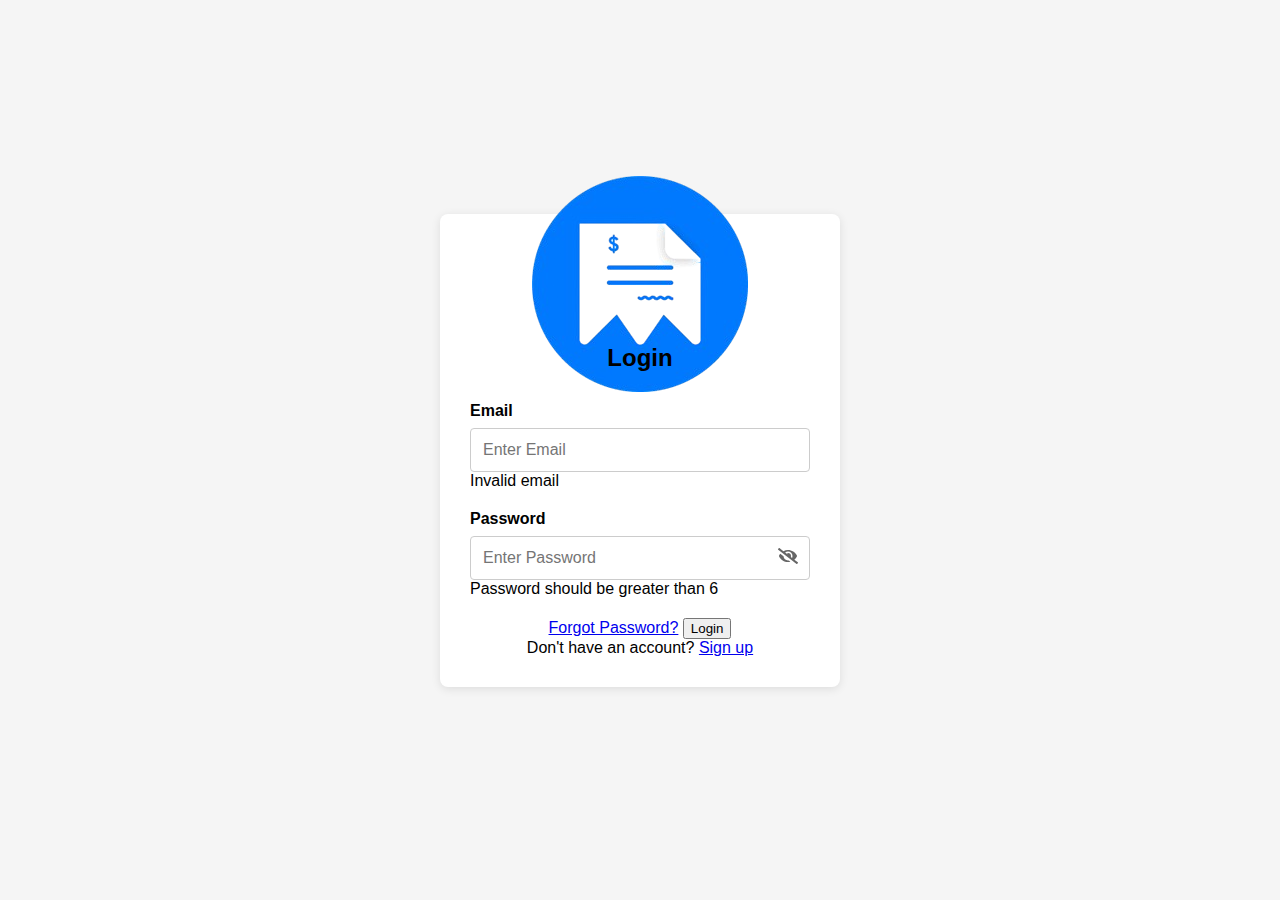
<file: pages/login/login.html>
<!DOCTYPE html>
<html lang="en">
  <head>
    <meta charset="UTF-8" />
    <meta name="viewport" content="width=device-width, initial-scale=1.0" />
    <title>Login Form</title>
    <link rel="stylesheet" href="login.css" />
  </head>
  <body>
    <div class="login-container">
      <div class="logo">
        <img src="/img/logoin.png" />
      </div>
      <h1>Login</h1>

      <form id="loginForm">
        <div class="form-group">
          <label for="email">Email</label>
          <input type="email" class="email" placeholder="Enter Email" />
          <div id="emailError" class="error-message">Invalid email</div>
        </div>

        <div class="form-group">
          <label for="password">Password</label>
          <div class="password-container">
            <input
              type="password"
              class="password"
              placeholder="Enter Password"
            />
            <span class="toggle-password" id="togglePassword">
              <svg
                stroke="currentColor"
                fill="currentColor"
                stroke-width="0"
                viewBox="0 0 640 512"
                height="1em"
                width="1em"
                xmlns="http://www.w3.org/2000/svg"
              >
                <path
                  d="M320 400c-75.85 0-137.25-58.71-142.9-133.11L72.2 185.82c-13.79 17.3-26.48 35.59-36.72 55.59a32.35 32.35 0 0 0 0 29.19C89.71 376.41 197.07 448 320 448c26.91 0 52.87-4 77.89-10.46L346 397.39a144.13 144.13 0 0 1-26 2.61zm313.82 58.1l-110.55-85.44a331.25 331.25 0 0 0 81.25-102.07 32.35 32.35 0 0 0 0-29.19C550.29 135.59 442.93 64 320 64a308.15 308.15 0 0 0-147.32 37.7L45.46 3.37A16 16 0 0 0 23 6.18L3.37 31.45A16 16 0 0 0 6.18 53.9l588.36 454.73a16 16 0 0 0 22.46-2.81l19.64-25.27a16 16 0 0 0-2.82-22.45zm-183.72-142l-39.3-30.38A94.75 94.75 0 0 0 416 256a94.76 94.76 0 0 0-121.31-92.21A47.65 47.65 0 0 1 304 192a46.64 46.64 0 0 1-1.54 10l-73.61-56.89A142.31 142.31 0 0 1 320 112a143.92 143.92 0 0 1 144 144c0 21.63-5.29 41.79-13.9 60.11z"
                ></path>
              </svg>
            </span>
          </div>
          <div id="passwordError" class="error-message">
            Password should be greater than 6
          </div>
        </div>

        <a href="/pages/forgot/forgot.html" class="forgot-password"
          >Forgot Password?</a
        >
        <button type="submit" class="login-btn">Login</button>
      </form>

      <div class="signup-text">
        Don't have an account?
        <a href="/pages/signup/login.html" class="signup-link">Sign up</a>
      </div>
    </div>
    <script src="login.js"></script>
  </body>
</html>
</file>
<file: pages/login/login.css>
* {
  box-sizing: border-box;
  font-family: Arial, sans-serif;
}

body {
  display: flex;
  justify-content: center;
  align-items: center;
  height: 100vh;
  margin: 0;
  background-color: #f5f5f5;
}

.login-container {
  width: 100%;
  max-width: 400px;
  padding: 30px;
  background-color: white;
  border-radius: 8px;
  box-shadow: 0 2px 10px rgba(0, 0, 0, 0.1);
  text-align: center;
}

.logo {
  width: 80px;
  height: 80px;
  border-radius: 50%;
  margin: 0 auto 20px;
  display: flex;
  justify-content: center;
  align-items: center;
  color: white;
  font-size: 24px;
}

h1 {
  margin: 0 0 30px;
  font-size: 24px;
}

.form-group {
  margin-bottom: 20px;
  text-align: left;
}

label {
  display: block;
  margin-bottom: 8px;
  font-weight: bold;
}

input {
  width: 100%;
  padding: 12px;
  border: 1px solid #ccc;
  border-radius: 4px;
  font-size: 16px;
}

.password-container {
  position: relative;
}

.toggle-password {
  position: absolute;
  right: 12px;
  top: 50%;
  transform: translateY(-50%);
  cursor: pointer;
  user-select: none;
  color: #666;
}

.toggle-password svg {
  width: 20px;
  height: 20px;
}
</file>
